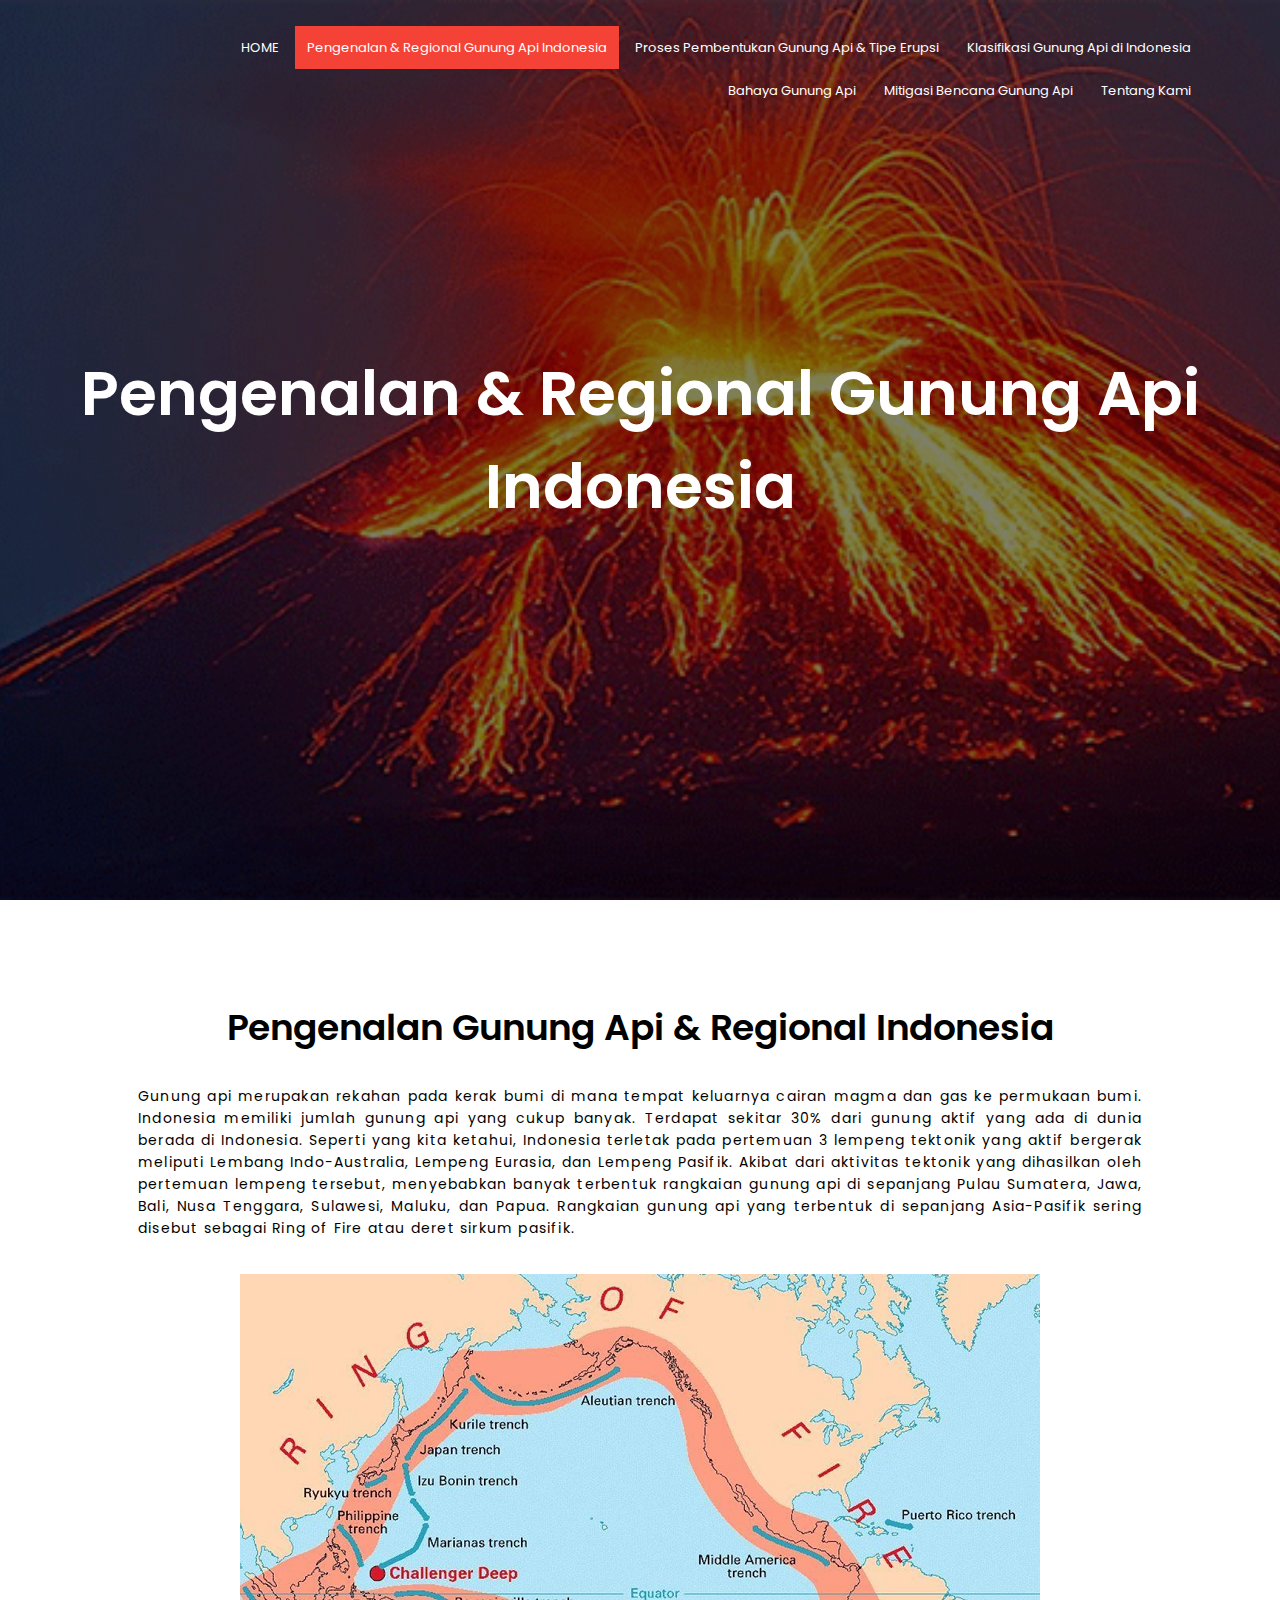
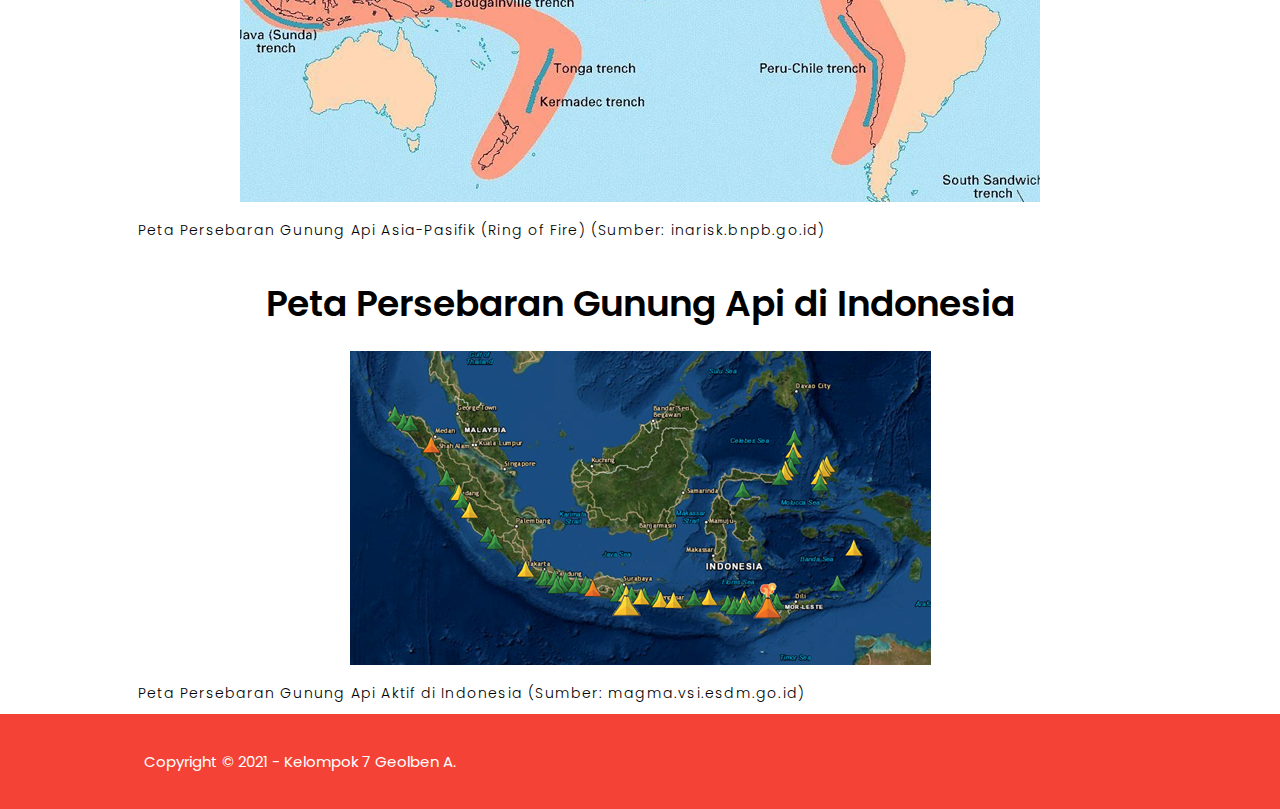
<file: hlm2.html>
<!DOCTYPE html>
<html>
<head>
	<meta charset="utf-8">
	<title>Gunung Berapi</title>
	<link rel="stylesheet" type="text/css" href="style.css">
	<link rel="preconnect" href="https://fonts.gstatic.com">
	<link href="https://fonts.googleapis.com/css2?family=Montserrat:wght@300&family=Poppins:wght@100;200;300;400;600;700&display=swap" rel="stylesheet">
	<link rel="stylesheet" type="text/css" href="https://cdnjs.cloudflare.com/ajax/libs/font-awesome/5.15.3/css/all.min.css">
</head>
<body>
	<section class="header">
		<nav>
			<a href="index.html"></a>
			<div class="nav-links">
				<ul>
					<li ><a href="index.html">HOME</a></li>
					<li class="active"><a href="hlm2.html">Pengenalan & Regional Gunung Api Indonesia</a></li>
					<li><a href="hlm3.html">Proses Pembentukan Gunung Api & Tipe Erupsi </a></li>
					<li><a href="hlm4.html">Klasifikasi Gunung Api di Indonesia</a></li>
					<li><a href="hlm5.html">Bahaya Gunung Api</a></li>
					<li ><a href="hlm6.html">Mitigasi Bencana Gunung Api</a></li>
					<li><a href="hlm7.html">Tentang Kami</a></li>
				</ul>
			</div>
		</nav>
		<div class="text-box">
			<h1>Pengenalan & Regional Gunung Api Indonesia</h1>
		</div>
	</section>

	<!-- Isi Materi-->
		<section class="paragrafmateri">
			<h1>Pengenalan Gunung Api & Regional Indonesia</h1>
			<p><strong>Gunung api merupakan rekahan pada kerak bumi di mana tempat keluarnya cairan magma dan gas ke permukaan bumi. Indonesia memiliki jumlah gunung api yang cukup banyak. Terdapat sekitar 30% dari gunung aktif yang ada di dunia berada di Indonesia. Seperti yang kita ketahui, Indonesia terletak pada pertemuan 3 lempeng tektonik yang aktif bergerak meliputi Lembang Indo-Australia, Lempeng Eurasia, dan Lempeng Pasifik. Akibat dari aktivitas tektonik yang dihasilkan oleh pertemuan lempeng tersebut, menyebabkan banyak terbentuk rangkaian gunung api di sepanjang Pulau Sumatera, Jawa, Bali, Nusa Tenggara, Sulawesi, Maluku, dan Papua. Rangkaian gunung api yang terbentuk di sepanjang Asia-Pasifik sering disebut sebagai Ring of Fire atau deret sirkum pasifik.</strong></p>
			<br>
			<img src="images/gbr2.png">
			<p>Peta Persebaran Gunung Api Asia-Pasifik (Ring of Fire)
 			(Sumber: inarisk.bnpb.go.id)</p>
 			<br>
			<h1>Peta Persebaran Gunung Api di Indonesia</h1>
			<img src="images/gbr3.png">
			<p>Peta Persebaran Gunung Api Aktif di Indonesia
			(Sumber: magma.vsi.esdm.go.id)
			</p>
		</section>

<div class="footer">
		<div class="container">
			<small>Copyright &copy; 2021 - Kelompok 7 Geolben A.</small>
		</div>
	</div>
</body>
</html>
</file>
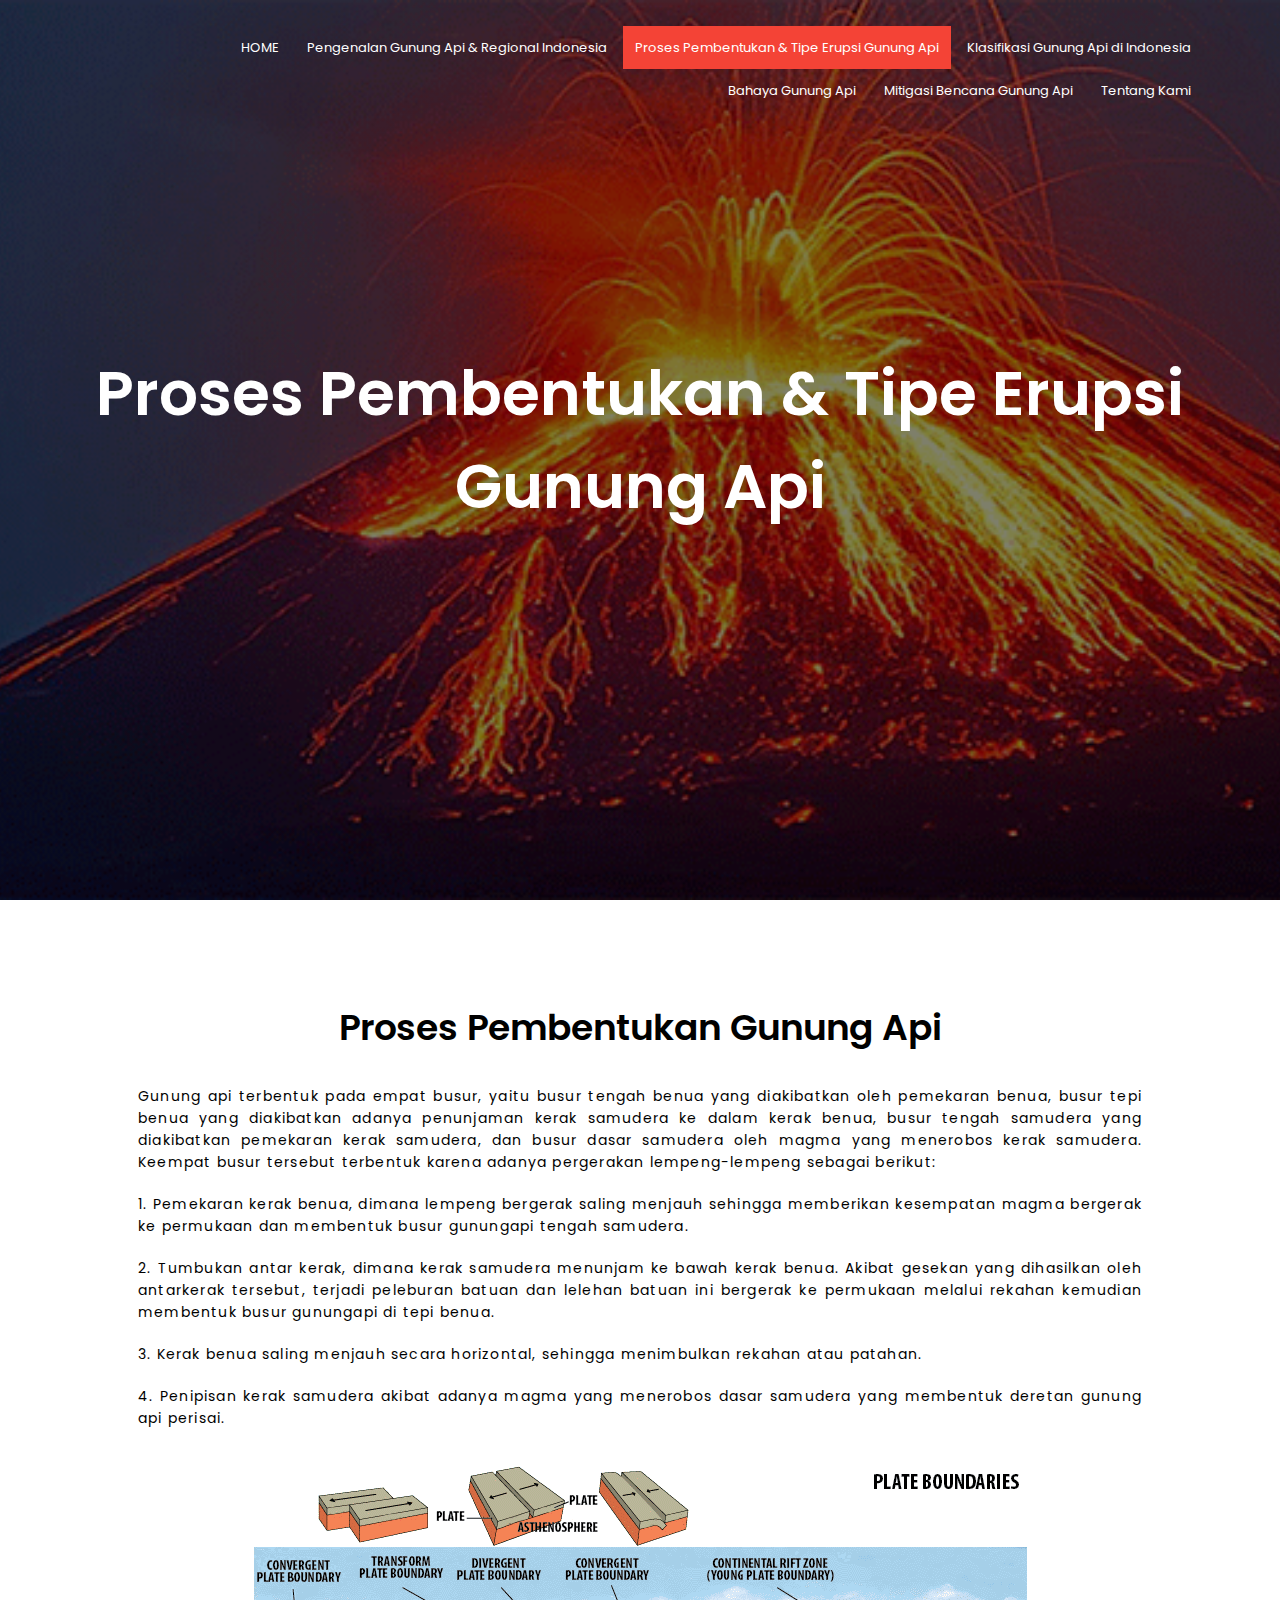
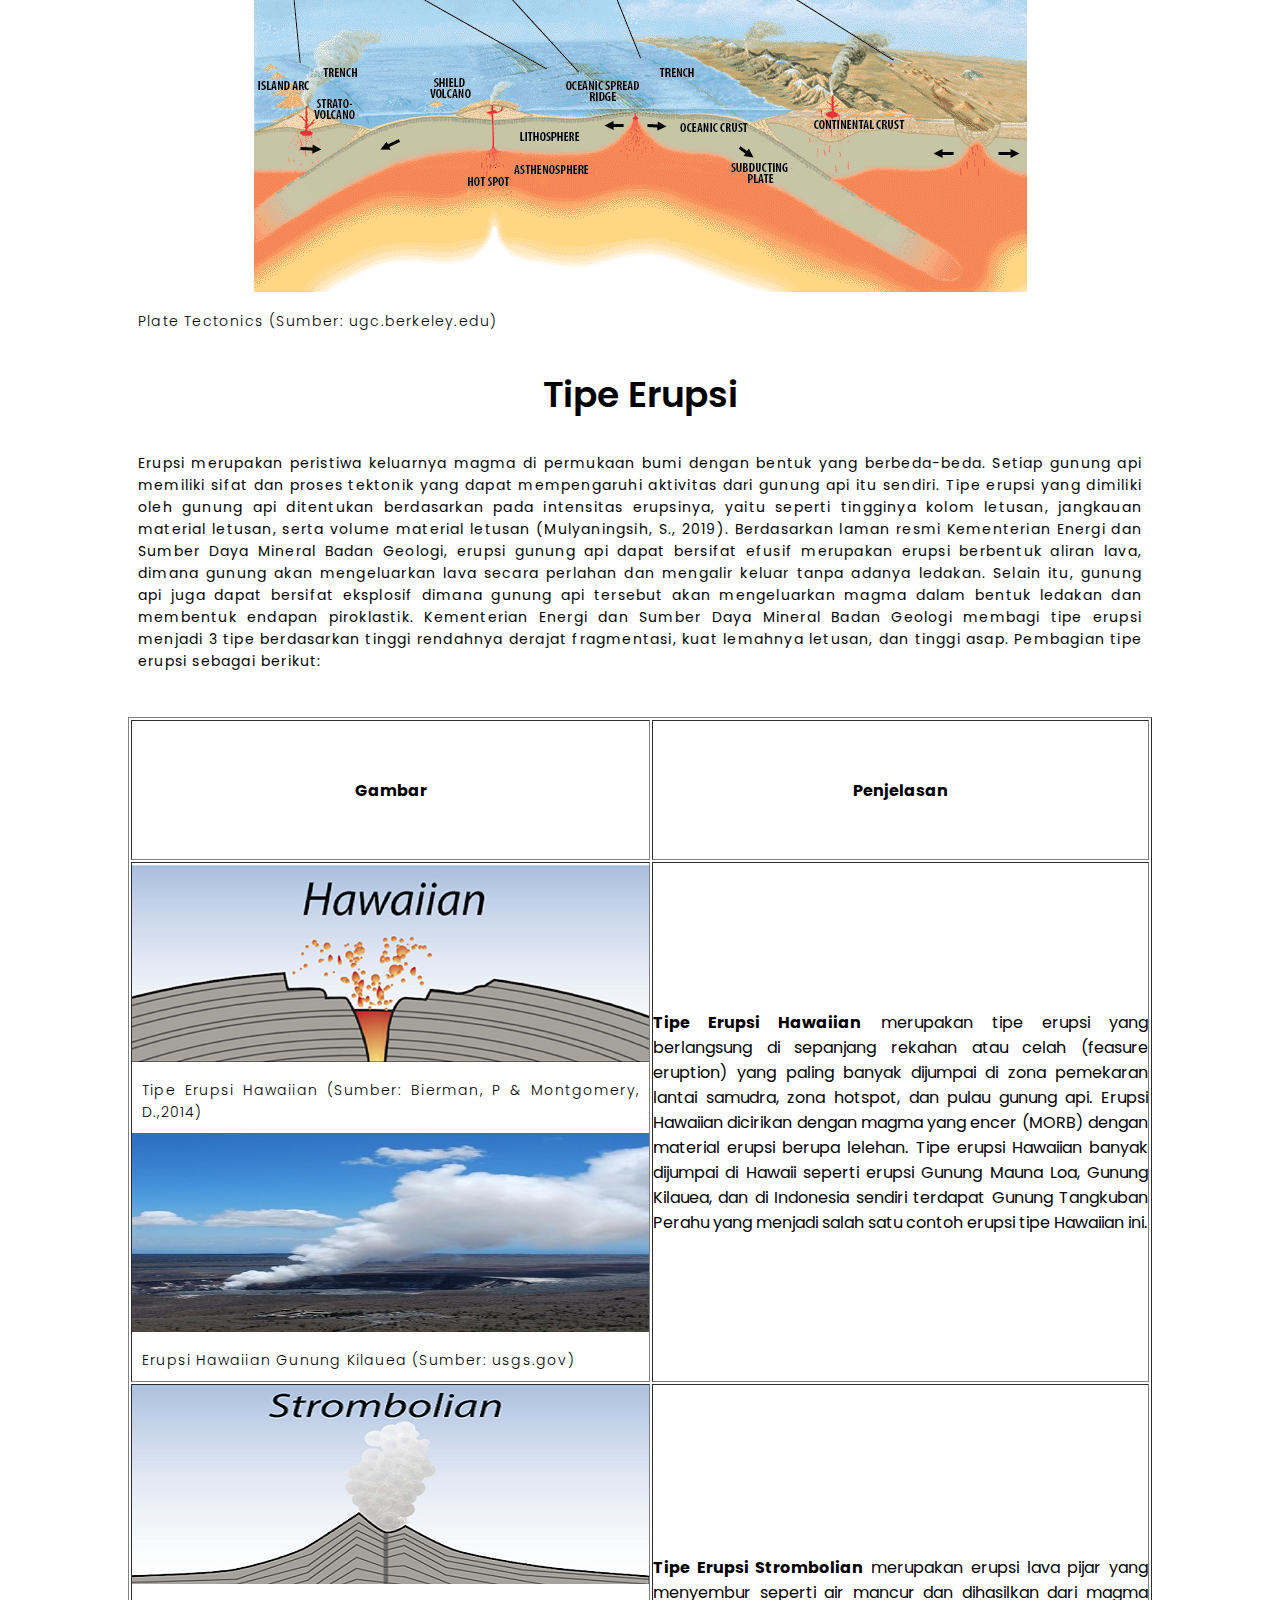
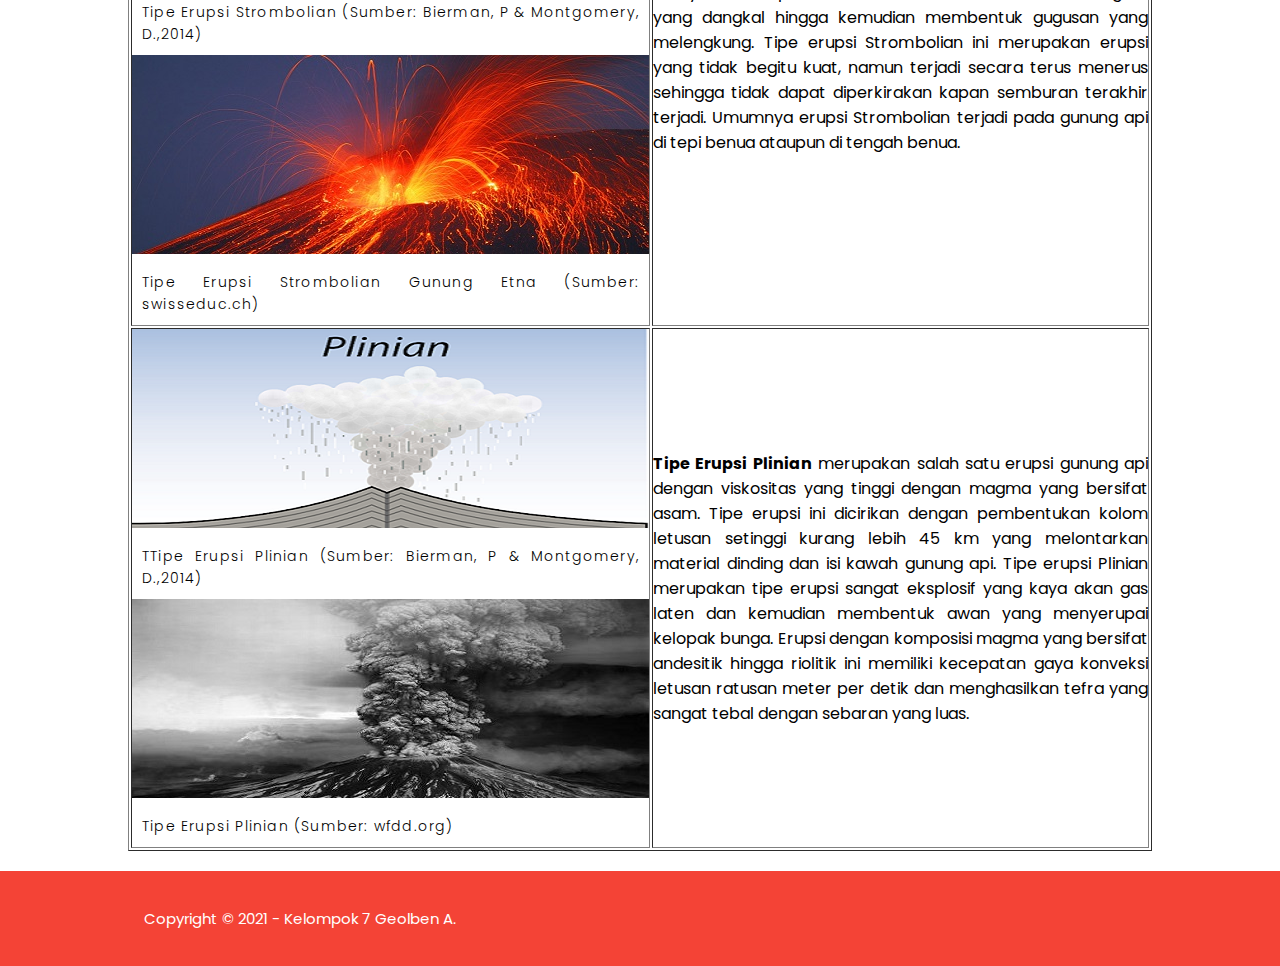
<file: hlm3.html>
<!DOCTYPE html>
<html>
<head>
	<meta charset="utf-8">
	<title>Gunung Berapi</title>
	<link rel="stylesheet" type="text/css" href="style.css">
	<link rel="preconnect" href="https://fonts.gstatic.com">
	<link href="https://fonts.googleapis.com/css2?family=Montserrat:wght@300&family=Poppins:wght@100;200;300;400;600;700&display=swap" rel="stylesheet">
	<link rel="stylesheet" type="text/css" href="https://cdnjs.cloudflare.com/ajax/libs/font-awesome/5.15.3/css/all.min.css">
</head>
<body>
	<section class="header">
		<nav>
			<a href="index.html"></a>
			<div class="nav-links">
				<ul>
					<li ><a href="index.html">HOME</a></li>
					<li ><a href="hlm2.html">Pengenalan Gunung Api & Regional Indonesia</a></li>
					<li class="active"><a href="hlm3.html">Proses Pembentukan & Tipe Erupsi Gunung Api </a></li>
					<li><a href="hlm4.html">Klasifikasi Gunung Api di Indonesia</a></li>
					<li><a href="hlm5.html">Bahaya Gunung Api</a></li>
					<li ><a href="hlm6.html">Mitigasi Bencana Gunung Api</a></li>
					<li><a href="hlm7.html">Tentang Kami</a></li>
				</ul>
			</div>
		</nav>
		<div class="text-box">
			<h1>Proses Pembentukan & Tipe Erupsi Gunung Api</h1>
		</div>
	</section>
</body>

	<!-- Isi Materi -->

	<section class="paragrafmateri">
			<h1>Proses Pembentukan Gunung Api</h1>
			<p><strong>Gunung api terbentuk pada empat busur, yaitu busur tengah benua yang diakibatkan oleh pemekaran benua, busur tepi benua yang diakibatkan adanya penunjaman kerak samudera ke dalam kerak benua, busur tengah samudera yang diakibatkan pemekaran kerak samudera, dan busur dasar samudera oleh magma yang menerobos kerak samudera.
			Keempat busur tersebut terbentuk karena adanya pergerakan lempeng-lempeng sebagai berikut: 
			</strong></p>
			<p><strong>1.	Pemekaran kerak benua, dimana lempeng bergerak saling menjauh sehingga memberikan kesempatan magma bergerak ke permukaan dan membentuk busur gunungapi tengah samudera.</strong></p>
			<p><strong>2.	Tumbukan antar kerak, dimana kerak samudera menunjam ke bawah kerak benua. Akibat gesekan yang dihasilkan oleh antarkerak tersebut, terjadi peleburan batuan dan lelehan batuan ini bergerak ke permukaan melalui rekahan kemudian membentuk busur gunungapi di tepi benua.</strong></p>
			<p><strong>3.	Kerak benua saling menjauh secara horizontal, sehingga menimbulkan rekahan atau patahan.</strong></p>
			<p><strong>4.	 Penipisan kerak samudera akibat adanya magma yang menerobos dasar samudera yang membentuk deretan gunung api perisai.</strong></p>
			<br>
			<img src="images/gbr4.png">
			<p>Plate Tectonics
			(Sumber: ugc.berkeley.edu)
			</p>
			<br>
			<h1>Tipe Erupsi </h1>
			<p><strong>Erupsi merupakan peristiwa keluarnya magma di permukaan bumi dengan bentuk yang berbeda-beda. Setiap gunung api memiliki sifat dan proses tektonik yang dapat mempengaruhi aktivitas dari gunung api itu sendiri. Tipe erupsi yang dimiliki oleh gunung api ditentukan berdasarkan pada intensitas erupsinya, yaitu seperti tingginya kolom letusan, jangkauan material letusan, serta volume material letusan (Mulyaningsih, S., 2019). Berdasarkan laman resmi Kementerian Energi dan Sumber Daya Mineral Badan Geologi, erupsi gunung api dapat bersifat efusif merupakan erupsi berbentuk aliran lava, dimana gunung akan mengeluarkan lava secara perlahan dan mengalir keluar tanpa adanya ledakan. Selain itu, gunung api juga dapat bersifat eksplosif dimana gunung api tersebut akan mengeluarkan magma dalam bentuk ledakan dan membentuk endapan piroklastik.	Kementerian Energi dan Sumber Daya Mineral Badan Geologi membagi tipe erupsi menjadi 3 tipe berdasarkan tinggi rendahnya derajat fragmentasi, kuat lemahnya letusan, dan tinggi asap. Pembagian tipe erupsi sebagai berikut:
			</strong>
		</section>

		<br>

		<section class="tabel">
		<table border="1" width="100%">
		
			<tr align="center">
				<td width="80" height="140"><strong>Gambar</strong></td>
				<td width="aut" height="140"><strong>Penjelasan</strong></td>
			</tr>

			<tr>
				<td>
					<img src="images/gbr5.png">
					<p>Tipe Erupsi Hawaiian
					(Sumber: Bierman, P & Montgomery, D.,2014)
					</p>
					<img src="images/gbr6.jpg">
					<p>Erupsi Hawaiian Gunung Kilauea
					(Sumber: usgs.gov)
					</p>
				</td>
				<td><strong>Tipe Erupsi Hawaiian</strong> merupakan tipe erupsi yang berlangsung di sepanjang rekahan atau celah (feasure eruption) yang paling banyak dijumpai di zona pemekaran lantai samudra, zona hotspot, dan pulau gunung api. Erupsi Hawaiian dicirikan dengan magma yang encer (MORB) dengan material erupsi berupa lelehan. Tipe erupsi Hawaiian banyak dijumpai di Hawaii seperti erupsi Gunung Mauna Loa, Gunung Kilauea, dan di Indonesia sendiri terdapat Gunung Tangkuban Perahu yang menjadi salah satu contoh erupsi tipe Hawaiian ini.</td>
			</tr>

			<tr>
				<td>
					<img src="images/gbr7.png">
					<p>Tipe Erupsi Strombolian
					(Sumber: Bierman, P & Montgomery, D.,2014)
					</p>
					<img src="images/gbr8.jpg">
					<p>Tipe Erupsi Strombolian Gunung Etna
					(Sumber: swisseduc.ch)
					</p>
				</td>
				<td><strong>Tipe Erupsi Strombolian</strong> merupakan erupsi lava pijar yang menyembur seperti air mancur dan dihasilkan dari magma yang dangkal hingga kemudian membentuk gugusan yang melengkung. Tipe erupsi Strombolian ini  merupakan erupsi yang tidak begitu kuat, namun terjadi secara terus menerus sehingga tidak dapat diperkirakan kapan semburan terakhir terjadi. Umumnya erupsi Strombolian terjadi pada gunung api di tepi benua ataupun di tengah benua.</td>
			</tr>

			<tr>
				<td>
					<img src="images/gbr9.png">
					<p>TTipe Erupsi Plinian
					(Sumber: Bierman, P & Montgomery, D.,2014)
					</p>
					<img src="images/gbr10.jpg">
					<p>Tipe Erupsi Plinian
					(Sumber: wfdd.org)
					</p>
				</td>
				<td><strong>Tipe Erupsi Plinian</strong> merupakan salah satu erupsi gunung api dengan viskositas yang tinggi dengan magma yang bersifat asam. Tipe erupsi ini dicirikan dengan pembentukan kolom letusan setinggi kurang lebih 45 km yang melontarkan material dinding dan isi kawah gunung api. Tipe erupsi Plinian merupakan tipe erupsi sangat eksplosif yang kaya akan gas laten dan kemudian membentuk awan yang menyerupai kelopak bunga. Erupsi dengan komposisi magma yang bersifat andesitik hingga riolitik ini memiliki kecepatan gaya konveksi letusan ratusan meter per detik dan menghasilkan tefra yang sangat tebal dengan sebaran yang luas.</td>
			</tr>
		</table>
		</section>

		<div class="footer">
		<div class="container">
			<small>Copyright &copy; 2021 - Kelompok 7 Geolben A.</small>
		</div>
	</div>
</body>
</html>
</file>
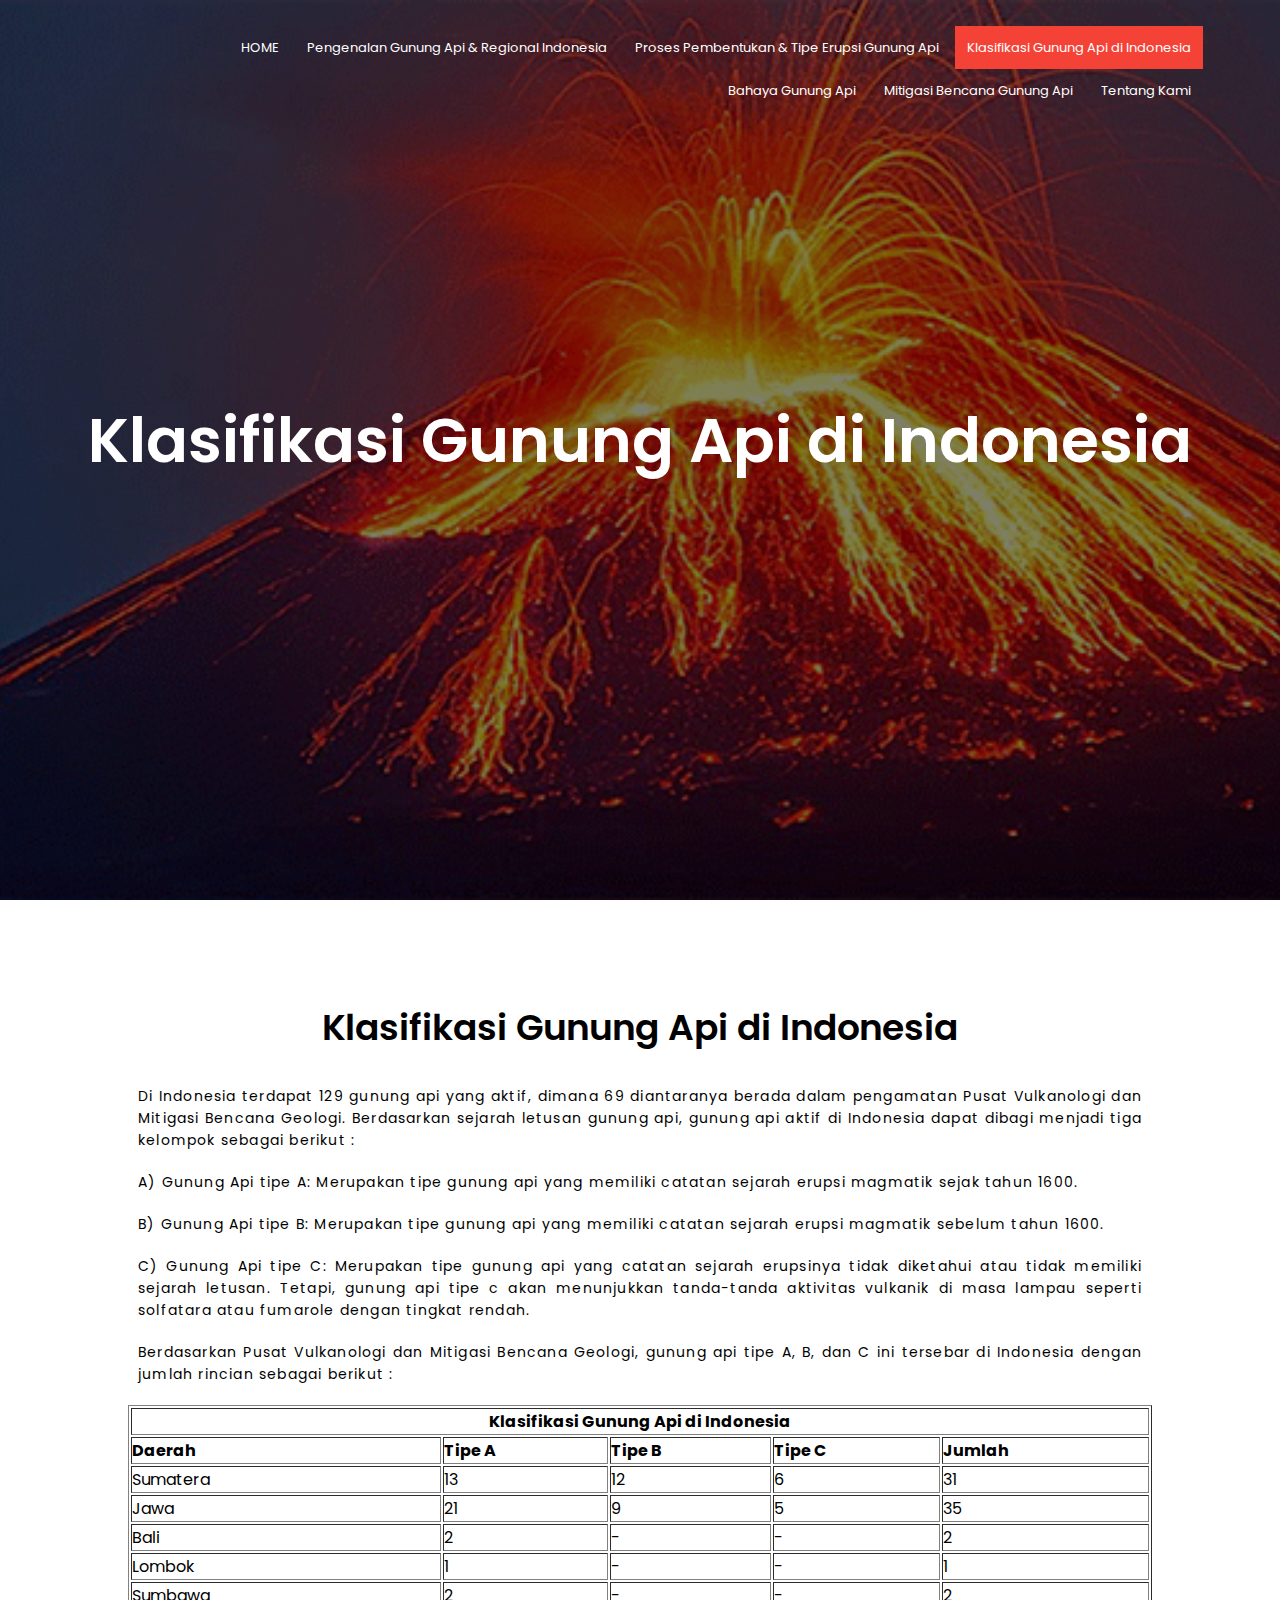
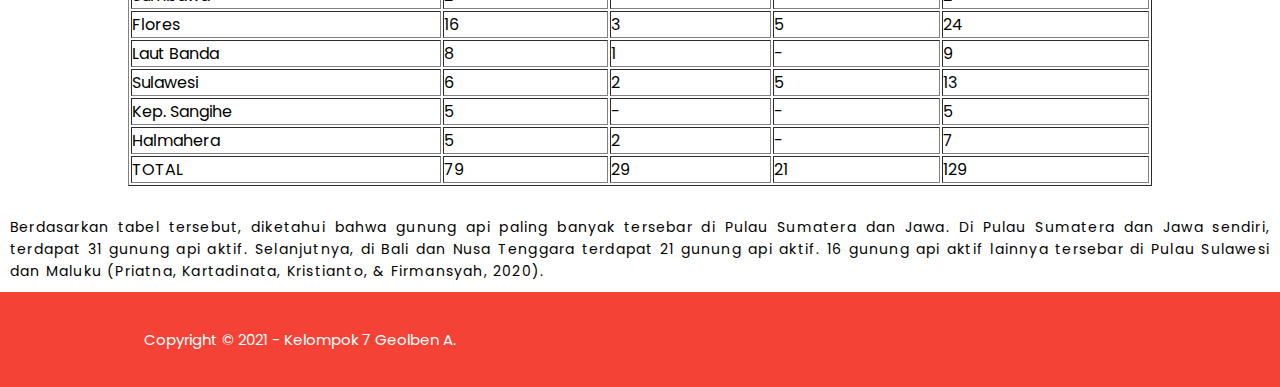
<file: hlm4.html>
<!DOCTYPE html>
<html>
<head>
	<meta charset="utf-8">
	<title>Gunung Berapi</title>
	<link rel="stylesheet" type="text/css" href="style.css">
	<link rel="preconnect" href="https://fonts.gstatic.com">
	<link href="https://fonts.googleapis.com/css2?family=Montserrat:wght@300&family=Poppins:wght@100;200;300;400;600;700&display=swap" rel="stylesheet">
	<link rel="stylesheet" type="text/css" href="https://cdnjs.cloudflare.com/ajax/libs/font-awesome/5.15.3/css/all.min.css">
</head>
<body>
	<section class="header">
		<nav>
			<a href="index.html"></a>
			<div class="nav-links">
				<ul>
					<li ><a href="index.html">HOME</a></li>
					<li ><a href="hlm2.html">Pengenalan Gunung Api & Regional Indonesia</a></li>
					<li ><a href="hlm3.html">Proses Pembentukan & Tipe Erupsi Gunung Api </a></li>
					<li class="active"><a href="hlm4.html">Klasifikasi Gunung Api di Indonesia</a></li>
					<li><a href="hlm5.html">Bahaya Gunung Api</a></li>
					<li ><a href="hlm6.html">Mitigasi Bencana Gunung Api</a></li>
					<li><a href="hlm7.html">Tentang Kami</a></li>
				</ul>
			</div>
		</nav>
		<div class="text-box">
			<h1>Klasifikasi Gunung Api di Indonesia</h1>
		</div>
	</section>
</body>


<!-- Isi Materi -->

	<section class="paragrafmateri">
		<h1>Klasifikasi Gunung Api di Indonesia</h1>
			<p><strong>Di Indonesia terdapat 129 gunung api yang aktif, dimana 69 diantaranya berada dalam pengamatan Pusat Vulkanologi dan Mitigasi Bencana Geologi. Berdasarkan sejarah letusan gunung api, gunung api aktif di Indonesia dapat dibagi menjadi tiga kelompok sebagai berikut : 
			</strong></p>
			<p><strong>A)	Gunung Api tipe A: Merupakan tipe gunung api yang memiliki catatan sejarah erupsi magmatik sejak tahun 1600.</strong></p>
			<p><strong>B)	Gunung Api tipe B: Merupakan tipe gunung api yang memiliki catatan sejarah erupsi magmatik sebelum tahun 1600.</strong></p>
			<p><strong>C)	Gunung Api tipe C: Merupakan tipe gunung api yang catatan sejarah erupsinya tidak diketahui atau tidak memiliki sejarah letusan. Tetapi, gunung api tipe c akan menunjukkan tanda-tanda aktivitas vulkanik di masa lampau seperti solfatara atau fumarole dengan tingkat rendah.</strong></p>
			<p><strong>Berdasarkan Pusat Vulkanologi dan Mitigasi Bencana Geologi, gunung api tipe A, B, dan C ini tersebar di Indonesia dengan jumlah rincian sebagai berikut :</strong></p>
	</section>

	<section class="tabel">
		
		<table border="1" width="100%">
		<tbody>
			
			<tr>
				
				<td colspan="5">
					<center><strong>Klasifikasi Gunung Api di Indonesia</strong></center>

			</tr>

			<tr>
				<td><strong>Daerah</strong></td>
				<td><strong>Tipe A</strong></td>
				<td><strong>Tipe B</strong></td>
				<td><strong>Tipe C</strong></td>
				<td><strong>Jumlah</strong></td>
			</tr>

			<tr>
				<td>Sumatera</td>
				<td>13</td>
				<td>12</td>
				<td>6</td>
				<td>31</td>
			</tr>

			<tr>
				<td>Jawa</td>
				<td>21</td>
				<td>9</td>
				<td>5</td>
				<td>35</td>
			</tr>

			<tr>
				<td>Bali</td>
				<td>2</td>
				<td>-</td>
				<td>-</td>
				<td>2</td>
			</tr>

			<tr>
				<td>Lombok</td>
				<td>1</td>
				<td>-</td>
				<td>-</td>
				<td>1</td>
			</tr>

			<tr>
				<td>Sumbawa</td>
				<td>2</td>
				<td>-</td>
				<td>-</td>
				<td>2</td>
			</tr>

			<tr>
				<td>Flores</td>
				<td>16</td>
				<td>3</td>
				<td>5</td>
				<td>24</td>
			</tr>

			<tr>
				<td>Laut Banda</td>
				<td>8</td>
				<td>1</td>
				<td>-</td>
				<td>9</td>
			</tr>

			<tr>
				<td>Sulawesi</td>
				<td>6</td>
				<td>2</td>
				<td>5</td>
				<td>13</td>
			</tr>

			<tr>
				<td>Kep. Sangihe</td>
				<td>5</td>
				<td>-</td>
				<td>-</td>
				<td>5</td>
			</tr>

			<tr>
				<td>Halmahera</td>
				<td>5</td>
				<td>2</td>
				<td>-</td>
				<td>7</td>
			</tr>

			<tr>
				<td>TOTAL</td>
				<td>79</td>
				<td>29</td>
				<td>21</td>
				<td>129</td>
			</tr>
	</td>
	</tr>
	</tbody>
	</table>
	</section>

	
		<p><strong>Berdasarkan tabel tersebut, diketahui bahwa gunung api paling banyak tersebar di Pulau Sumatera dan Jawa. Di Pulau Sumatera dan Jawa sendiri, terdapat 31 gunung api aktif. Selanjutnya, di Bali dan Nusa Tenggara terdapat 21 gunung api aktif. 16 gunung api aktif lainnya tersebar di Pulau Sulawesi dan Maluku (Priatna, Kartadinata, Kristianto, & Firmansyah, 2020).</strong></p>

<div class="footer">
		<div class="container">
			<small>Copyright &copy; 2021 - Kelompok 7 Geolben A.</small>
		</div>
	</div>
</body>
</html>
</file>
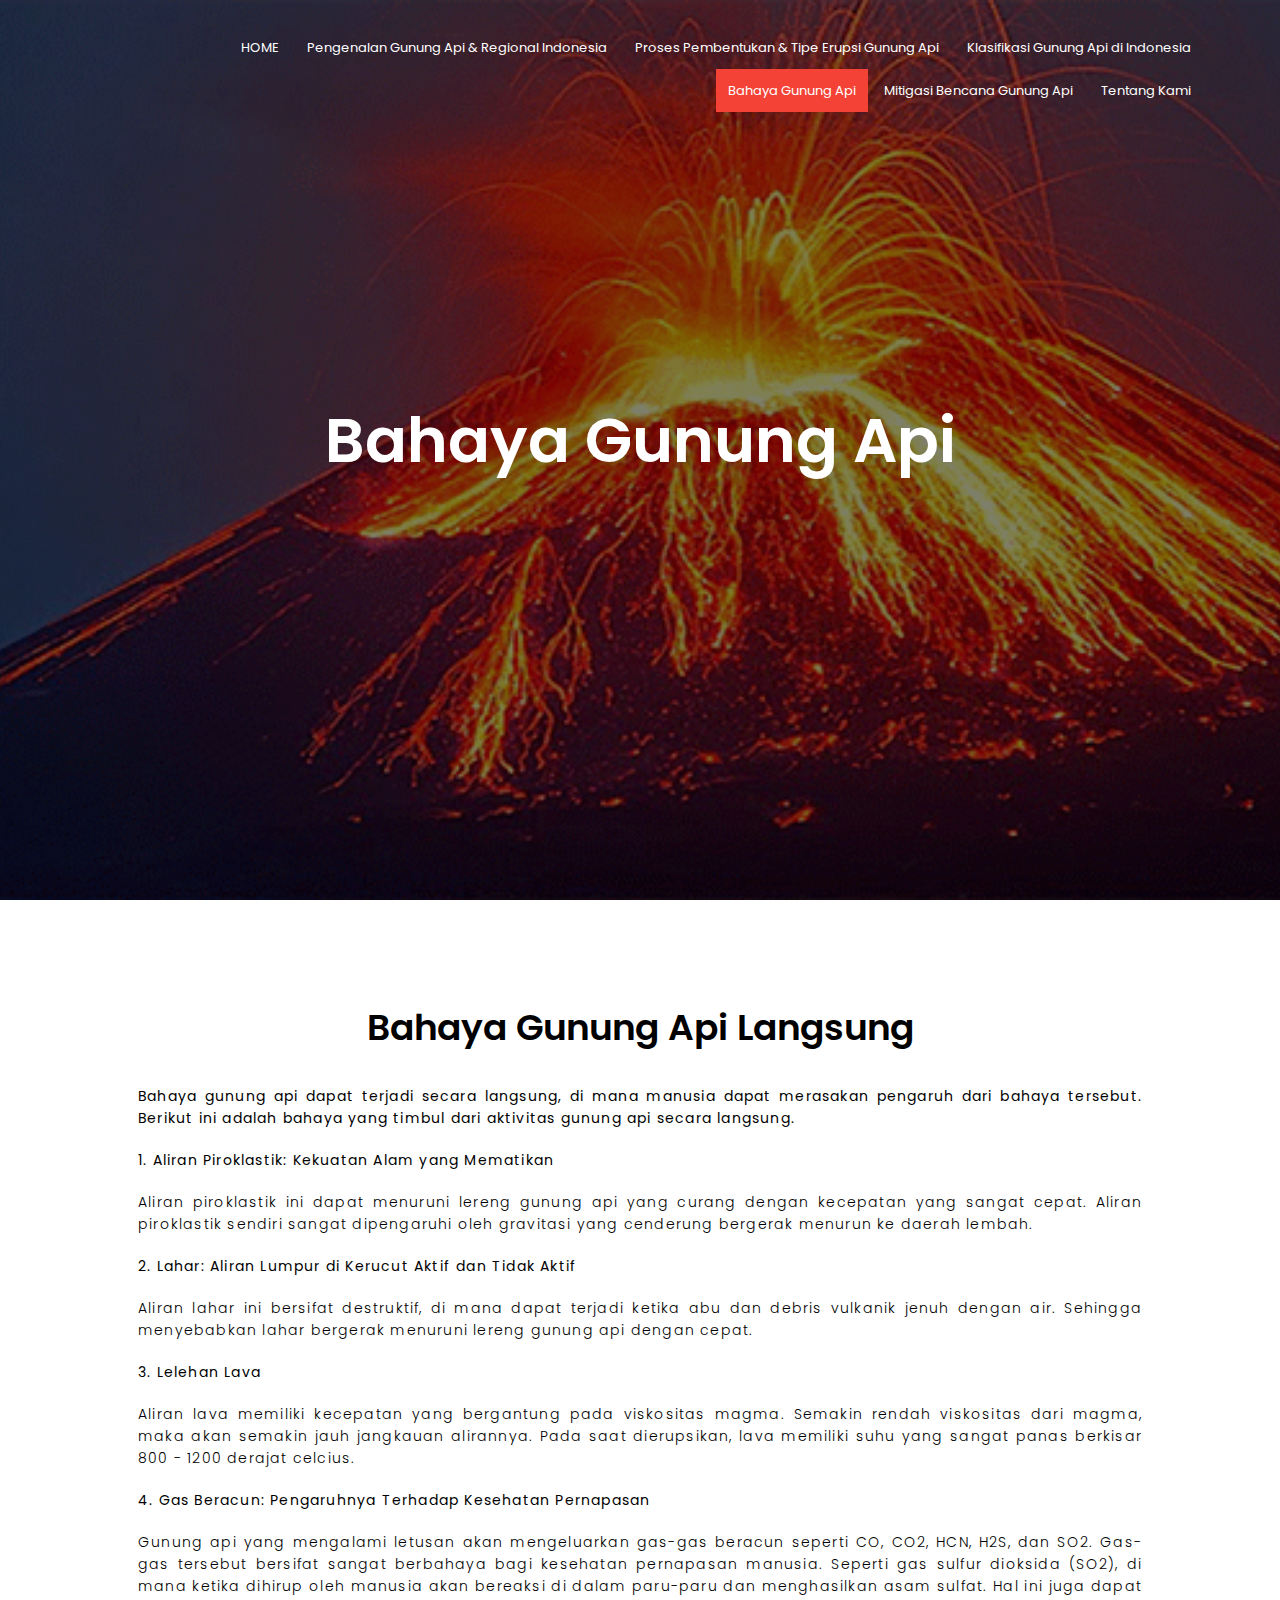
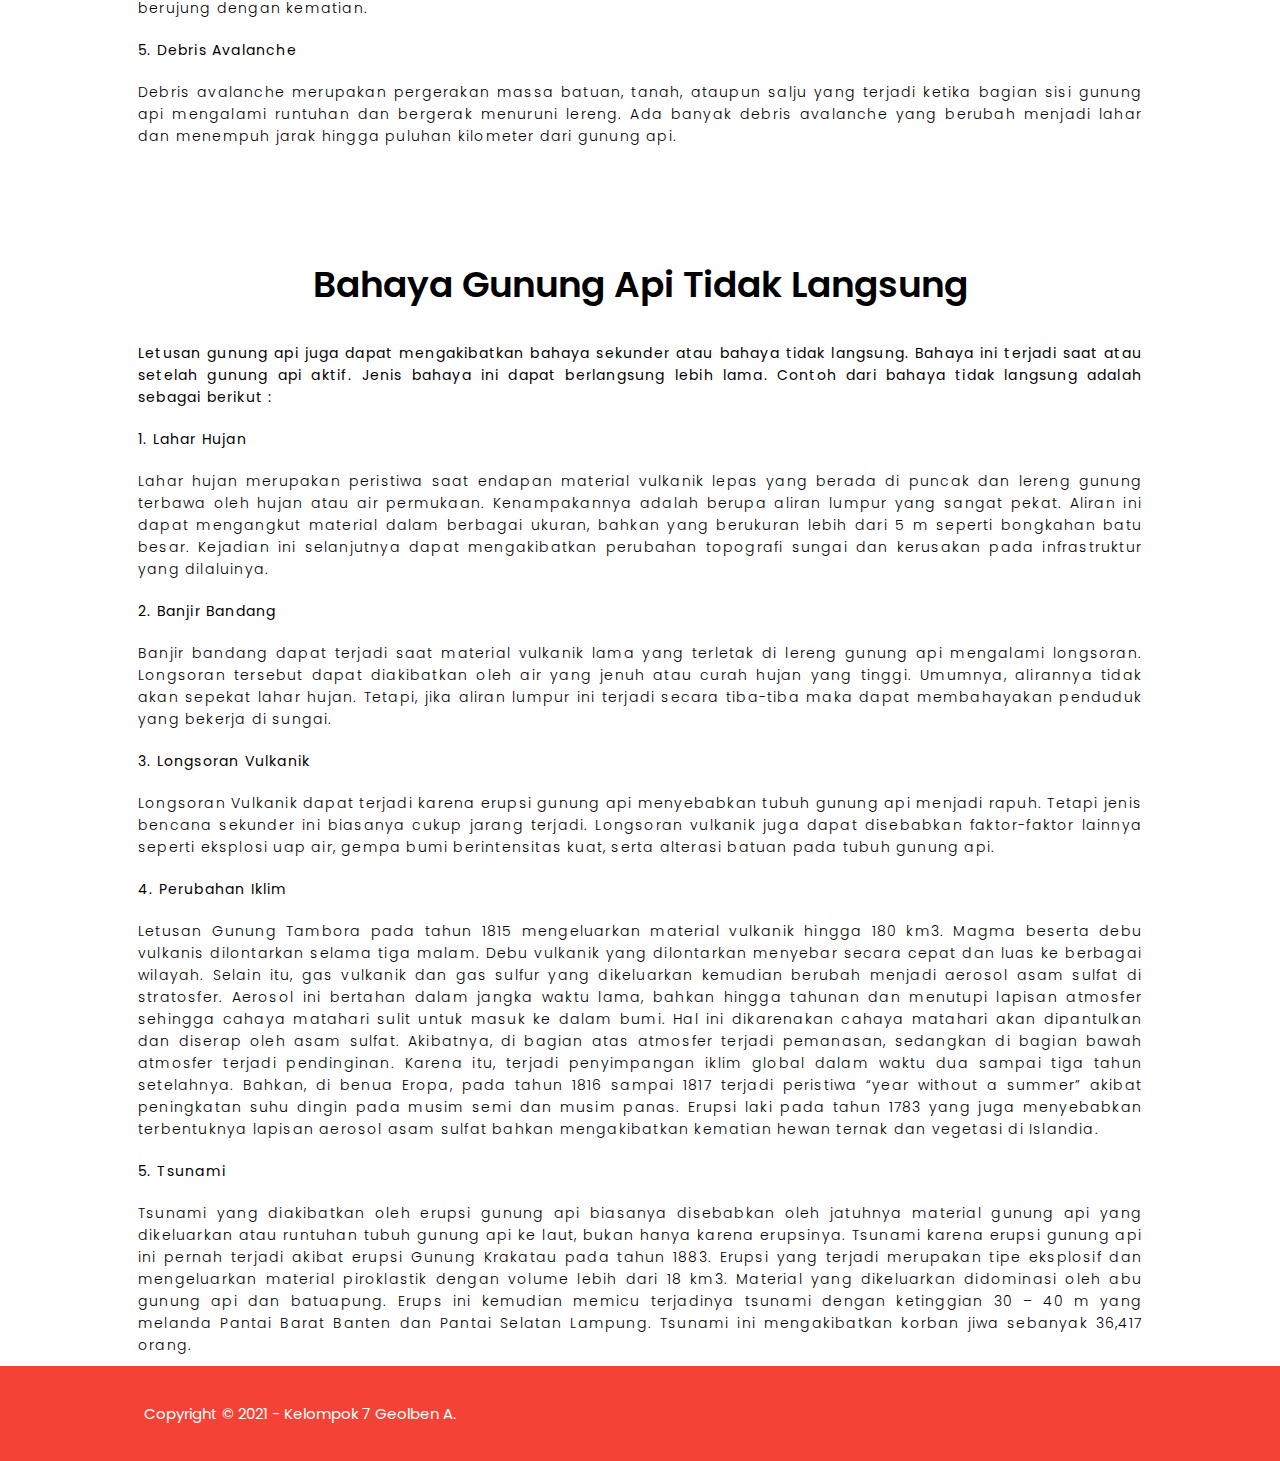
<file: hlm5.html>
<!DOCTYPE html>
<html>
<head>
	<meta charset="utf-8">
	<title>Gunung Berapi</title>
	<link rel="stylesheet" type="text/css" href="style.css">
	<link rel="preconnect" href="https://fonts.gstatic.com">
	<link href="https://fonts.googleapis.com/css2?family=Montserrat:wght@300&family=Poppins:wght@100;200;300;400;600;700&display=swap" rel="stylesheet">
	<link rel="stylesheet" type="text/css" href="https://cdnjs.cloudflare.com/ajax/libs/font-awesome/5.15.3/css/all.min.css">
</head>
<body>
	<section class="header">
		<nav>
			<a href="index.html"></a>
			<div class="nav-links">
				<ul>
					<li ><a href="index.html">HOME</a></li>
					<li ><a href="hlm2.html">Pengenalan Gunung Api & Regional Indonesia</a></li>
					<li ><a href="hlm3.html">Proses Pembentukan & Tipe Erupsi Gunung Api </a></li>
					<li ><a href="hlm4.html">Klasifikasi Gunung Api di Indonesia</a></li>
					<li class="active"><a href="hlm5.html">Bahaya Gunung Api</a></li>
					<li ><a href="hlm6.html">Mitigasi Bencana Gunung Api</a></li>
					<li><a href="hlm7.html">Tentang Kami</a></li>
				</ul>
			</div>
		</nav>
		<div class="text-box">
			<h1>Bahaya Gunung Api</h1>
		</div>
	</section>
</body>


<!-- Isi Materi -->

	<section class="paragrafmateri">
		<h1>Bahaya Gunung Api Langsung</h1>	
		<p><strong>Bahaya gunung api dapat terjadi secara langsung, di mana manusia dapat merasakan pengaruh dari bahaya tersebut. Berikut ini adalah bahaya yang timbul dari aktivitas gunung api secara langsung. 
		</strong></p>
		<p><strong>1.	Aliran Piroklastik: Kekuatan Alam yang Mematikan </strong></p>
		<p>Aliran piroklastik ini dapat menuruni lereng gunung api yang curang dengan kecepatan yang sangat cepat. Aliran piroklastik sendiri sangat dipengaruhi oleh gravitasi yang cenderung bergerak menurun ke daerah lembah.</p>
		<p><strong>2.	Lahar: Aliran Lumpur di Kerucut Aktif dan Tidak Aktif</strong></p>
		<p>Aliran lahar ini bersifat destruktif, di mana dapat terjadi ketika abu dan debris vulkanik jenuh dengan air. Sehingga menyebabkan lahar bergerak menuruni lereng gunung api dengan cepat.</p>
		<p><strong>3.	Lelehan Lava</strong></p>
		<p>Aliran lava memiliki kecepatan yang bergantung pada viskositas magma. Semakin rendah viskositas dari magma, maka akan semakin jauh jangkauan alirannya. Pada saat dierupsikan, lava memiliki suhu yang sangat panas berkisar 800 - 1200 derajat celcius.</p>
		<p><strong>4.	Gas Beracun: Pengaruhnya Terhadap Kesehatan Pernapasan </strong></p>
		<p>Gunung api yang mengalami letusan akan mengeluarkan gas-gas beracun seperti CO, CO2, HCN, H2S,  dan SO2. Gas-gas tersebut bersifat sangat berbahaya bagi kesehatan pernapasan manusia. Seperti gas sulfur dioksida (SO2), di mana ketika dihirup oleh manusia akan bereaksi di dalam paru-paru dan menghasilkan asam sulfat. Hal ini juga dapat berujung dengan kematian.</p>
		<p><strong>5.	Debris Avalanche</strong></p>
		<p>Debris avalanche merupakan pergerakan massa batuan, tanah, ataupun salju yang terjadi ketika bagian sisi gunung api mengalami runtuhan dan bergerak menuruni lereng. Ada banyak debris avalanche yang berubah menjadi lahar dan menempuh jarak hingga puluhan kilometer dari gunung api.</p>
	</section>

	<section class="paragrafmateri">
		<h1>Bahaya Gunung Api Tidak Langsung</h1>	
		<p><strong>Letusan gunung api juga dapat mengakibatkan bahaya sekunder atau bahaya tidak langsung. Bahaya ini terjadi saat atau setelah gunung api aktif. Jenis bahaya ini dapat berlangsung lebih lama. Contoh dari bahaya tidak langsung adalah sebagai berikut : 
		</strong></p>
		<p><strong>1.	Lahar Hujan</strong></p>
		<p>Lahar hujan merupakan peristiwa saat endapan material vulkanik lepas yang berada di puncak dan lereng gunung terbawa oleh hujan atau air permukaan. Kenampakannya adalah berupa aliran lumpur yang sangat pekat. Aliran ini dapat mengangkut material dalam berbagai ukuran, bahkan yang berukuran lebih dari 5 m seperti bongkahan batu besar. Kejadian ini selanjutnya dapat mengakibatkan perubahan topografi sungai dan kerusakan pada infrastruktur yang dilaluinya.</p>
		<p><strong>2.	Banjir Bandang</strong></p>
		<p>Banjir bandang dapat terjadi saat material vulkanik lama yang terletak di lereng gunung api mengalami longsoran. Longsoran tersebut dapat diakibatkan oleh air yang jenuh atau curah hujan yang tinggi. Umumnya, alirannya tidak akan sepekat lahar hujan. Tetapi, jika aliran lumpur ini terjadi secara tiba-tiba maka dapat membahayakan penduduk yang bekerja di sungai.</p>
		<p><strong>3.	 Longsoran Vulkanik</strong></p>
		<p>Longsoran Vulkanik dapat terjadi karena erupsi gunung api menyebabkan tubuh gunung api menjadi rapuh. Tetapi jenis bencana sekunder ini biasanya cukup jarang terjadi. Longsoran vulkanik juga dapat disebabkan faktor-faktor lainnya seperti eksplosi uap air, gempa bumi berintensitas kuat, serta alterasi batuan pada tubuh gunung api.</p>
		<p><strong>4.	 Perubahan Iklim</strong></p>
		<p>Letusan Gunung Tambora pada tahun 1815 mengeluarkan material vulkanik hingga 180 km3. Magma beserta debu vulkanis dilontarkan selama tiga malam. Debu vulkanik yang dilontarkan menyebar secara cepat dan luas ke berbagai wilayah. Selain itu, gas vulkanik dan gas sulfur yang dikeluarkan kemudian berubah menjadi aerosol asam sulfat di stratosfer. Aerosol ini bertahan dalam jangka waktu lama, bahkan hingga tahunan dan menutupi lapisan atmosfer sehingga cahaya matahari sulit untuk masuk ke dalam bumi. Hal ini dikarenakan cahaya matahari akan dipantulkan dan diserap oleh asam sulfat. Akibatnya, di bagian atas atmosfer terjadi pemanasan, sedangkan di bagian bawah atmosfer terjadi pendinginan. Karena itu, terjadi penyimpangan iklim global dalam waktu dua sampai tiga tahun setelahnya. Bahkan, di benua Eropa, pada tahun 1816 sampai 1817 terjadi peristiwa “year without a summer” akibat peningkatan suhu dingin pada musim semi dan musim panas. Erupsi laki pada tahun 1783 yang juga menyebabkan terbentuknya lapisan aerosol asam sulfat bahkan mengakibatkan kematian hewan ternak dan vegetasi di Islandia.</p>
		<p><strong>5.	 Tsunami</strong></p>
		<p>Tsunami yang diakibatkan oleh erupsi gunung api biasanya disebabkan oleh jatuhnya material gunung api yang dikeluarkan atau runtuhan tubuh gunung api ke laut, bukan hanya karena erupsinya. Tsunami karena erupsi gunung api ini pernah terjadi akibat erupsi Gunung Krakatau pada tahun 1883. Erupsi yang terjadi merupakan tipe eksplosif dan mengeluarkan material piroklastik dengan volume lebih dari 18 km3. Material yang dikeluarkan didominasi oleh abu gunung api dan batuapung. Erups ini kemudian memicu terjadinya tsunami dengan ketinggian 30 – 40 m yang melanda Pantai Barat Banten dan Pantai Selatan Lampung. Tsunami ini mengakibatkan korban jiwa sebanyak 36,417 orang.</p>
	</section>

<div class="footer">
		<div class="container">
			<small>Copyright &copy; 2021 - Kelompok 7 Geolben A.</small>
		</div>
	</div>
</body>
</html>
</file>
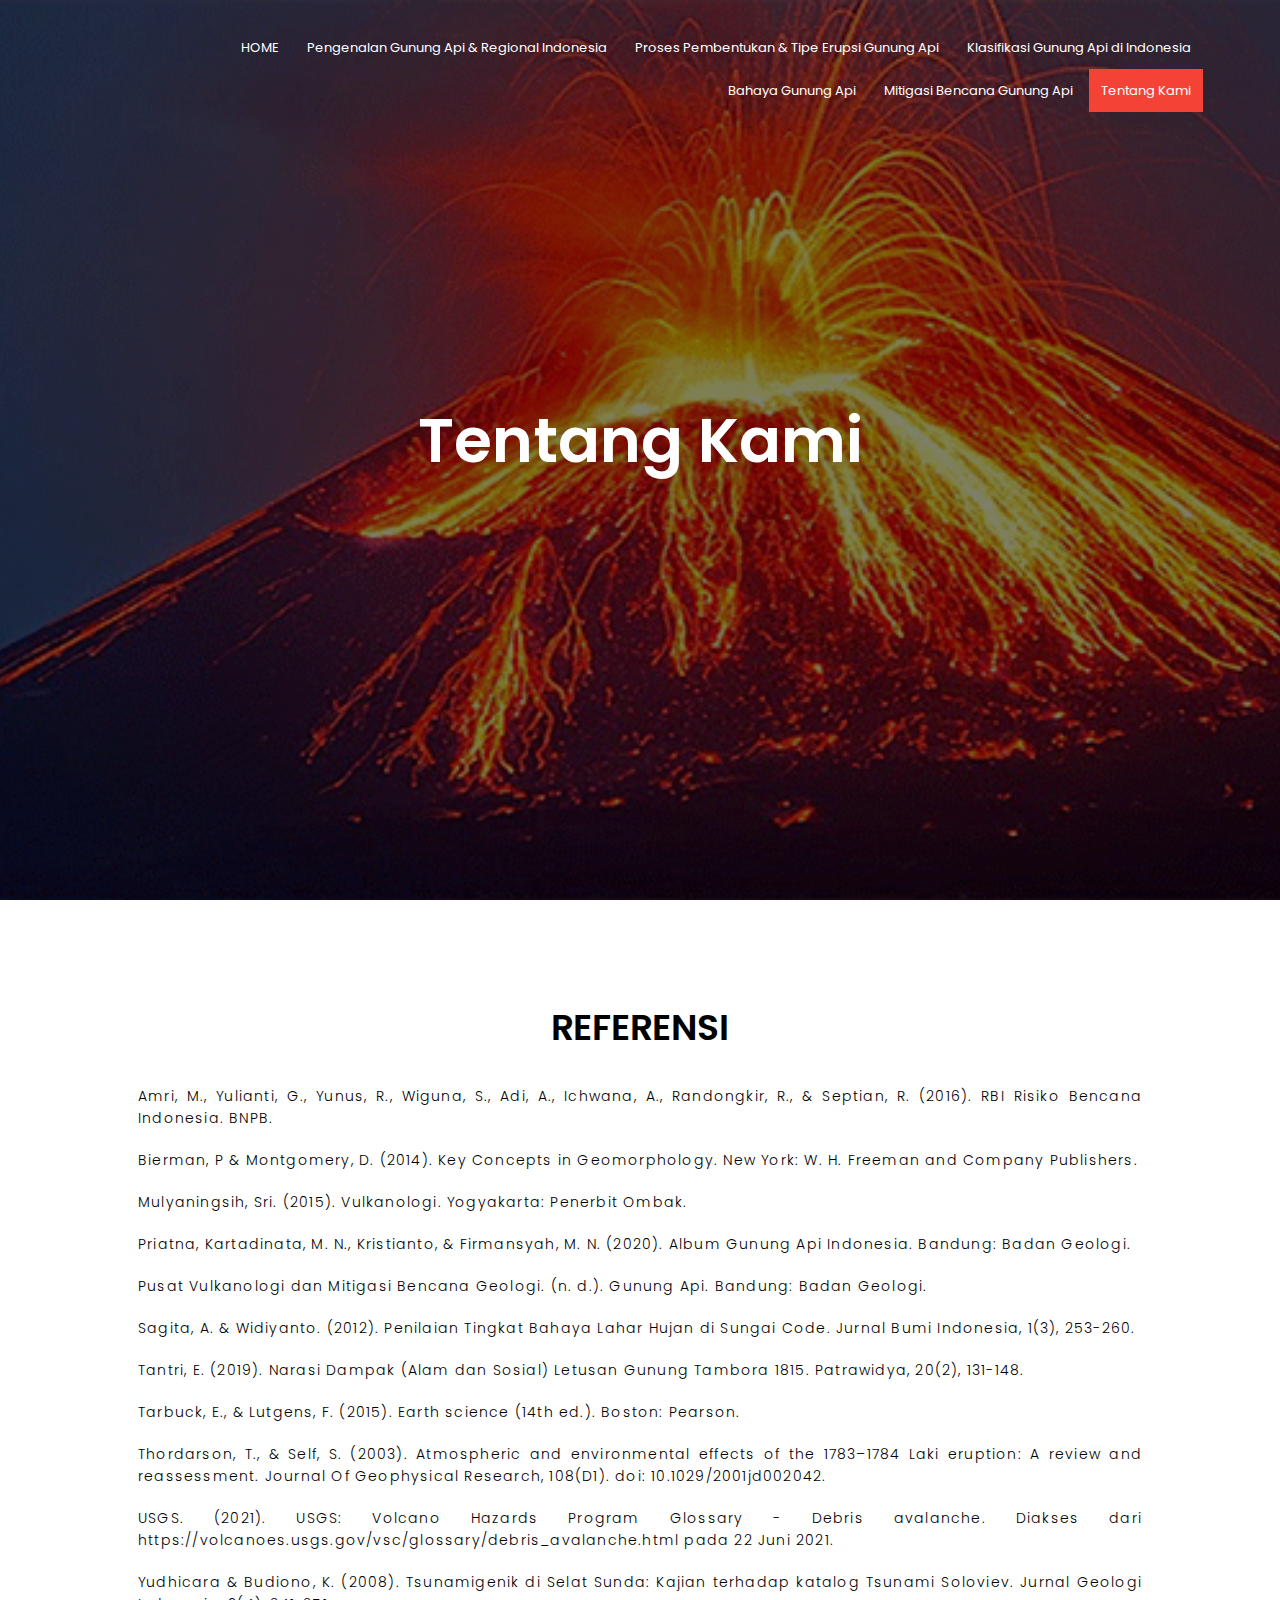
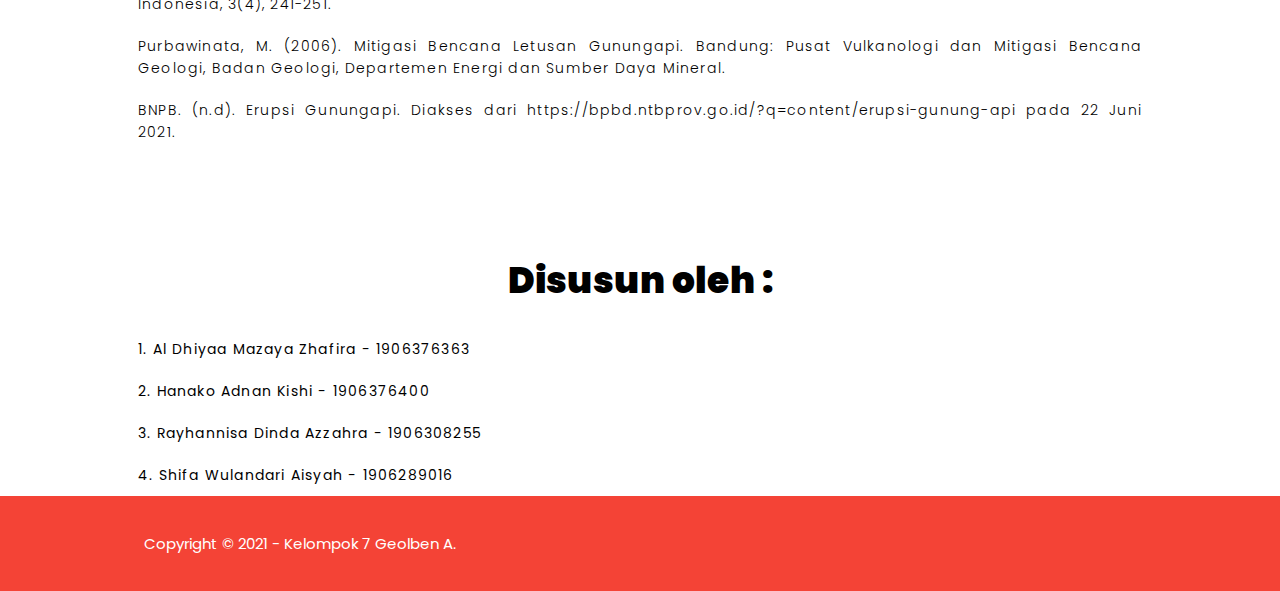
<file: hlm7.html>
<!DOCTYPE html>
<html>
<head>
	<meta charset="utf-8">
	<title>Gunung Berapi</title>
	<link rel="stylesheet" type="text/css" href="style.css">
	<link rel="preconnect" href="https://fonts.gstatic.com">
	<link href="https://fonts.googleapis.com/css2?family=Montserrat:wght@300&family=Poppins:wght@100;200;300;400;600;700&display=swap" rel="stylesheet">
	<link rel="stylesheet" type="text/css" href="https://cdnjs.cloudflare.com/ajax/libs/font-awesome/5.15.3/css/all.min.css">
</head>
<body>
	<section class="header">
		<nav>
			<a href="index.html"></a>
			<div class="nav-links">
				<ul>
					<li ><a href="index.html">HOME</a></li>
					<li ><a href="hlm2.html">Pengenalan Gunung Api & Regional Indonesia</a></li>
					<li ><a href="hlm3.html">Proses Pembentukan & Tipe Erupsi Gunung Api </a></li>
					<li ><a href="hlm4.html">Klasifikasi Gunung Api di Indonesia</a></li>
					<li ><a href="hlm5.html">Bahaya Gunung Api</a></li>
					<li ><a href="hlm6.html">Mitigasi Bencana Gunung Api</a></li>
					<li class="active"><a href="hlm7.html">Tentang Kami</a></li>
				</ul>
			</div>
		</nav>
		<div class="text-box">
			<h1>Tentang Kami</h1>
		</div>
	</section>
</body>

<!-- Penutup -->

	<section class="paragrafmateri">
		<h1>REFERENSI</h1>
		<p>Amri, M., Yulianti, G., Yunus, R., Wiguna, S., Adi, A., Ichwana, A., Randongkir, R., & Septian, R. (2016). RBI Risiko Bencana Indonesia. BNPB.</p>
		<p>Bierman, P & Montgomery, D. (2014). Key Concepts in Geomorphology. New York: W. H.
		Freeman and Company Publishers.</p>
		<p>Mulyaningsih, Sri. (2015). Vulkanologi. Yogyakarta: Penerbit Ombak.</p>
		<p>Priatna, Kartadinata, M. N., Kristianto, & Firmansyah, M. N. (2020). Album Gunung Api Indonesia. Bandung: Badan Geologi.</p>
		<p>Pusat Vulkanologi dan Mitigasi Bencana Geologi. (n. d.). Gunung Api. Bandung: Badan Geologi.</p>
		<p>Sagita, A. & Widiyanto. (2012). Penilaian Tingkat Bahaya Lahar Hujan di Sungai Code. Jurnal Bumi Indonesia, 1(3), 253-260.</p>
		<p>Tantri, E. (2019). Narasi Dampak (Alam dan Sosial) Letusan Gunung Tambora 1815. Patrawidya, 20(2), 131-148.</p>
		<p>Tarbuck, E., & Lutgens, F. (2015). Earth science (14th ed.). Boston: Pearson.</p>
		<p>Thordarson, T., & Self, S. (2003). Atmospheric and environmental effects of the 1783–1784 Laki eruption: A review and reassessment. Journal Of Geophysical Research, 108(D1). doi: 10.1029/2001jd002042.</p>
		<p>USGS. (2021). USGS: Volcano Hazards Program Glossary - Debris avalanche. Diakses dari https://volcanoes.usgs.gov/vsc/glossary/debris_avalanche.html pada 22 Juni 2021.</p>
		<p>Yudhicara & Budiono, K. (2008). Tsunamigenik di Selat Sunda: Kajian terhadap katalog Tsunami Soloviev. Jurnal Geologi Indonesia, 3(4), 241-251.</p>
		<p>Purbawinata, M. (2006). Mitigasi Bencana Letusan Gunungapi. Bandung: Pusat Vulkanologi dan Mitigasi Bencana Geologi, Badan Geologi, Departemen Energi dan Sumber Daya Mineral.</p>
		<p>BNPB. (n.d). Erupsi Gunungapi. Diakses dari https://bpbd.ntbprov.go.id/?q=content/erupsi-gunung-api pada 22 Juni 2021.</p>
	</section>

	<section class="paragrafmateri">
		<h1><strong>Disusun oleh :</strong></h1>
		<p><strong>1.	Al Dhiyaa Mazaya Zhafira - 1906376363 </strong></p>
		<p><strong>2.	Hanako Adnan Kishi -  1906376400 </strong></p>
		<p><strong>3.	Rayhannisa Dinda Azzahra - 1906308255 </strong></p>
		<p><strong>4.	Shifa Wulandari Aisyah - 1906289016</strong></p>
	</section>

	<div class="footer">
		<div class="container">
			<small>Copyright &copy; 2021 - Kelompok 7 Geolben A.</small>
		</div>
	</div>
</body>
</html>
</file>
<file: style.css>
*{
	margin: 0;
	padding: 0;
	box-sizing: border-box;
	font-family: 'Poppins', sans-serif;
}
.header{
	min-height: 100vh;
	width: 100%;
	background-image:linear-gradient(rgba(0,0,0,0.5),rgba(0,0,0,0.5)), url(images/gmbr1.jpg);
	background-position: center;
	background-size: cover;
	position: relative;
}
nav{
	display: flex;
	padding: 2% 6%;
	justify-content: space-between;
	align-items: center;
}
nav img{
	width: 200px;
}
.nav-links{
	flex: 1;
	text-align: right;
}
.nav-links ul li{
	list-style: none;
	display: inline-block;
	padding: 8px 12px;
	position: relative;
}
.nav-links ul li a{
	color: #fff;
	text-decoration: none;
	font-size: 13px;
}
.nav-links ul li:after{
	content: '';
	width: 0%;
	height: 2px;
	background: #f44336;
	display: block;
	margin: auto;
	transition: 0.5s;
}
.nav-links ul li:hover:after{
	width: 100%;
}
.nav-links ul li ul{
	display: none;
}
.active{
	background: #f44336;
}
.text-box{
	width: 90%;
	color: #fff;
	position: absolute;
	top: 50%;
	left: 50%;
	transform: translate(-50%,-50%);
	text-align: center;
}
.text-box h1{
	font-size: 62px;
}
.text-box p{
	margin: 10px 0 40px;
	font-size: 14px;
	color: #fff;
}
.button{
	display: inline-block;
	text-decoration: none;
	color: #fff;
	border: 1px solid #f44336;
	font-weight: bold ;
	padding: 12px 34px;
	font-size: 13px;
	background: transparent;
	cursor: pointer;
	position: relative;
}
.button:hover{
	border: 1px solid #f44336;
	background: #f44336;
	transition: 0.5s;
}
.row{
	margin-top: 5%;
	display: flex;
	justify-content: space-between;
}
.about{
	width: 80%;
	margin: auto;
	text-align: center;
	padding-top: 100px;
}
.paragrafmateri{
	width: 80%;
	margin: auto;
	text-align: center;
	padding-top: 100px;
	font-size: 17;
}
h1{
	font-size: 36px;
	font-weight: 600;
	text-align: center;
	padding-bottom: 20px;
}
p{
	color: #000;
	font-size: 14px;
	text-align: justify;
	font-weight: 300;
	line-height: 22px;
	letter-spacing: 1.2px;
	padding: 10px;
}
.tabel{
	position: relative;
	width: 80%;
	margin: auto;
	text-align: justify;
	padding-top: 10px;
	padding-bottom: 20px;
}
.video {
	width: auto;
	height: auto;
	display: flex;
	justify-content: center;
	align-items: center;
	margin-top: 30px;	
}


/*-- frame --*/
.frame{
	margin: 100px auto;
	width: 80%;
	background-image:linear-gradient(rgba(0,0,0,0.7),rgba(0,0,0,0.7)), url(images/park.png);
	background-position: center;
	background-size: cover;
	border-radius: 10px;
	text-align: center;
	padding: 100px 0;
}
.frame h1{
	color: #fff;
	margin-bottom: 40px;
	padding: 0;
}
/*--- footer ---*/	

a {
	color: #fff;
	text-decoration: none;
}
.footer {
	padding: 20px 0;
	background-color: #f44336;
}
.footer small {
	display: inline-block;
	color: #fff;
	float: left;
	font-size: 15px;
}
.container {
	width: 80%;
	margin: 0 auto;
    display:grid;
    grid-template-columns: 66% auto;
    padding: 1em 1em;

}
.container:After {
	content: '';
	display: block;
	clear: both;
}
</file>
